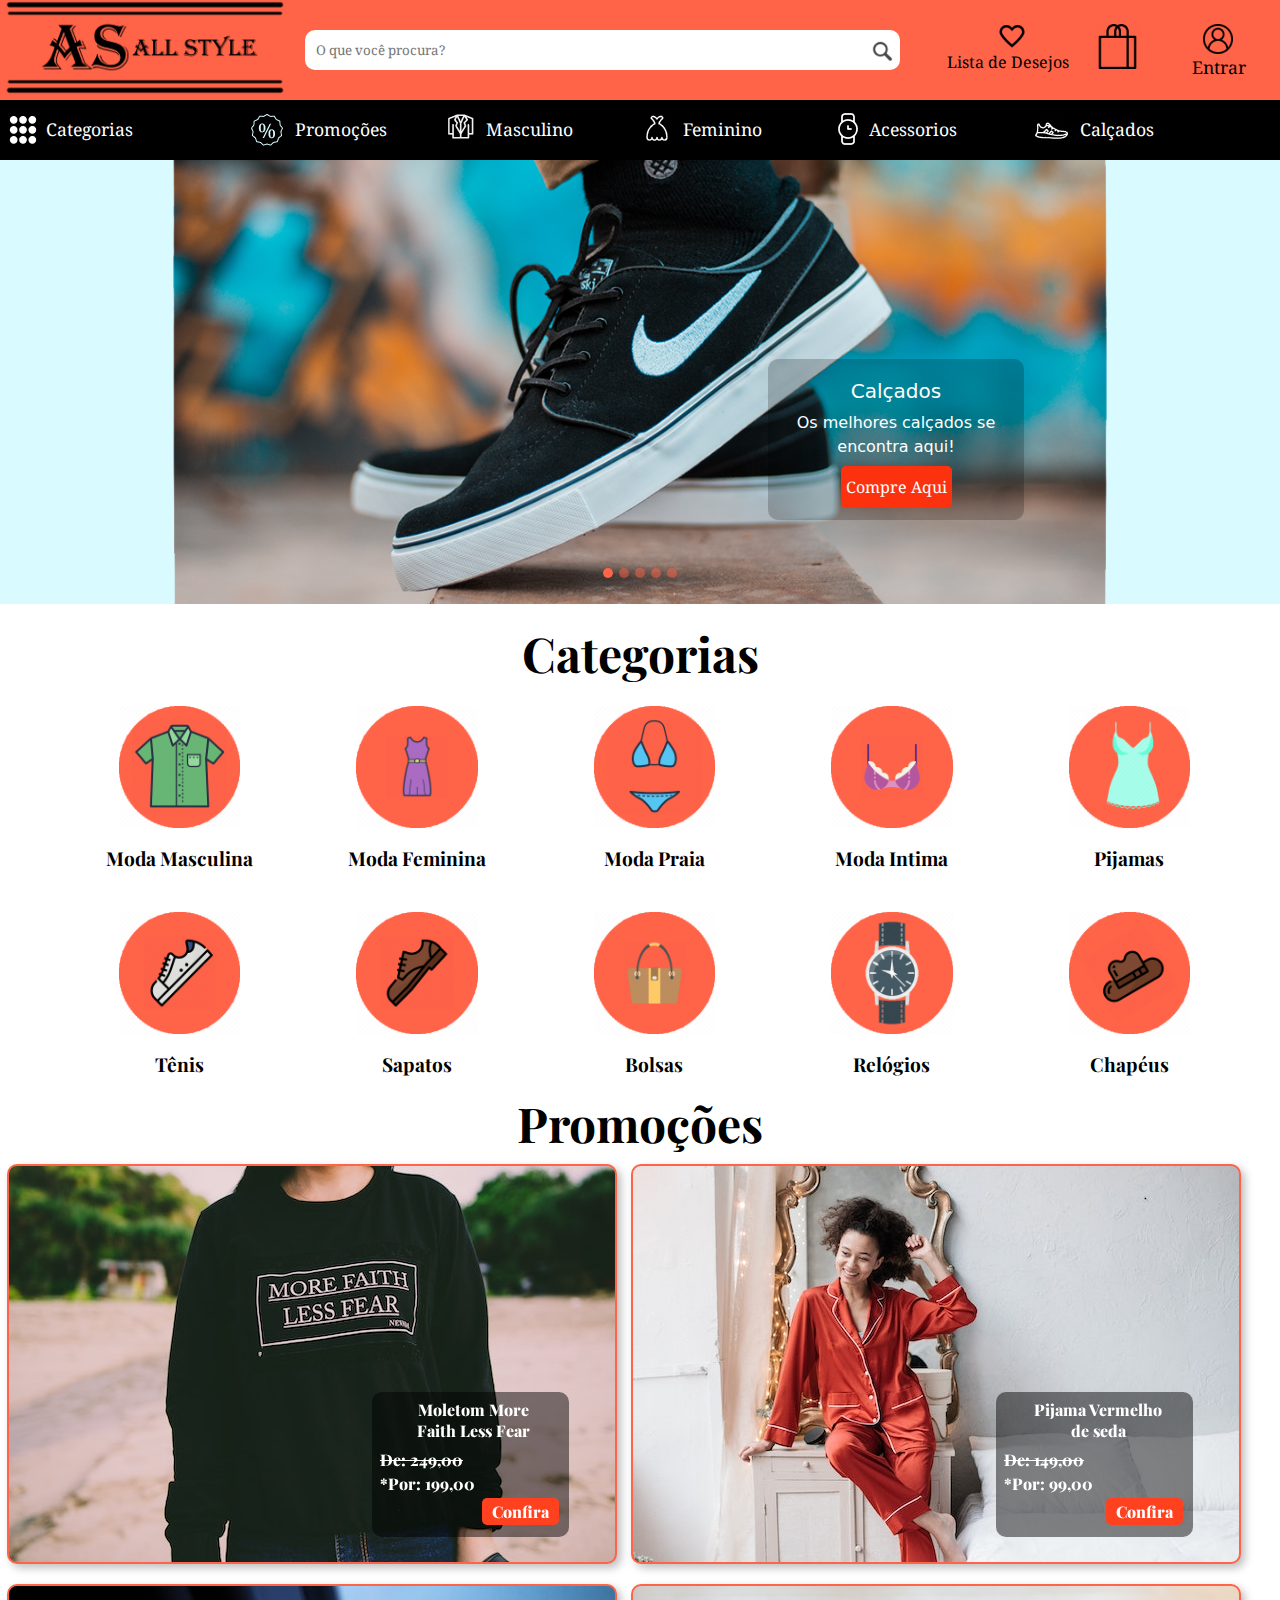
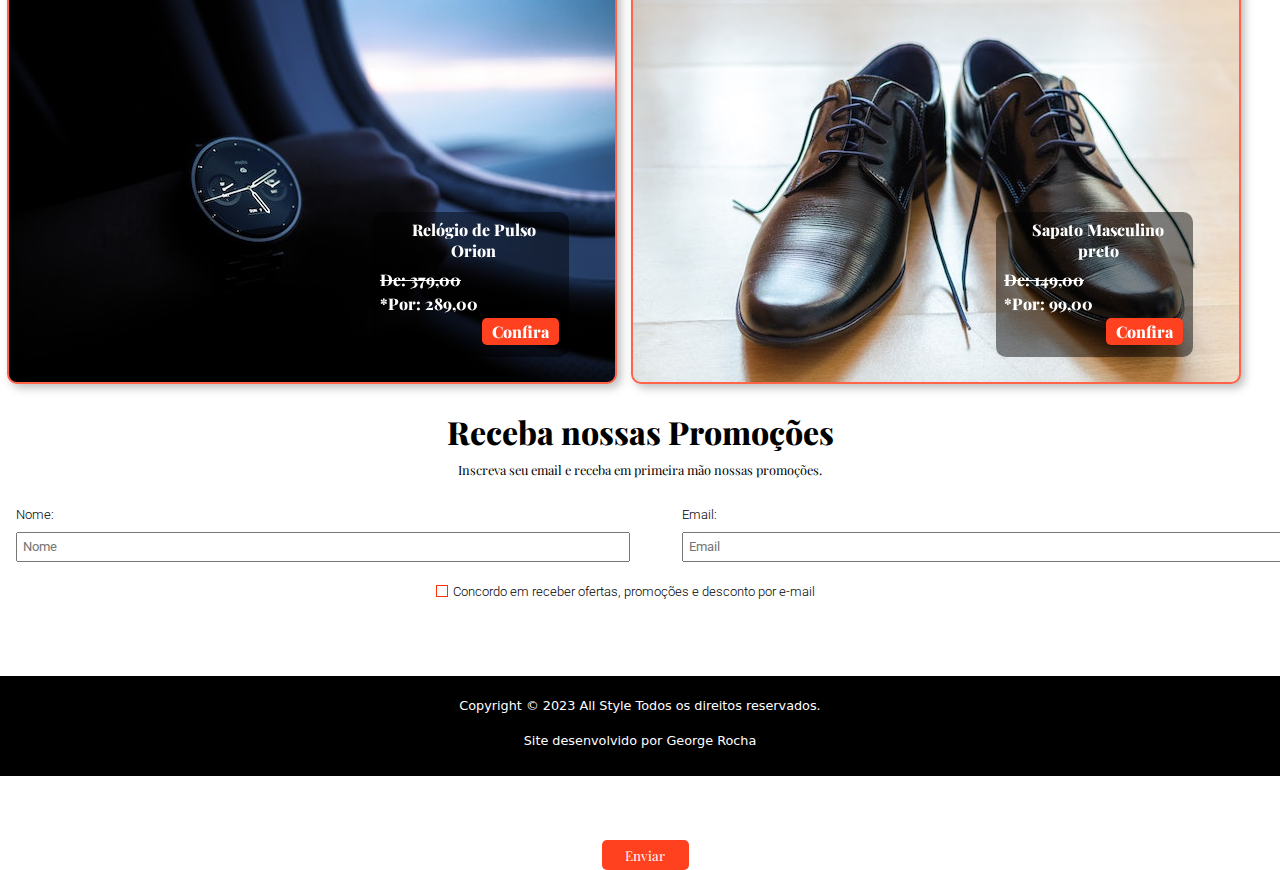
<file: index.html>
<!DOCTYPE html>
<html lang="pt-br">
<head>
    <meta charset="UTF-8">
    <meta name="viewport" content="width=device-width, initial-scale=1.0">
    <link rel="stylesheet" href="css/style.css">
    <link rel="shortcut icon" href="img/favicon.ico" type="image/x-icon">
    <link rel="stylesheet" href="bootstrap/css/bootstrap.css">
    <script src="bootstrap/js/bootstrap.js"></script>
    <script src="js/script.js"></script>
    <title>All Style - Modas Masculinas e Femininas</title>
</head>
<body>
    <div class="container-site">
        <header class="header">
            <div class="faixa01">
                <div class="menu01">
                    <div class="logo">
                        <a href="index.html"><img src="img/logo.png"></a>
                    </div>
                    <form class="formulario-busca" action="#" method="post">
                        <input type="text" name="busca" id="buscar" placeholder="O que você procura?" required>
                        <button type="submit" class="botao-buscar"><img class="icon-buscar" src="img/bt-buscar.png"></button>
                    </form>
                    <a href="wishlist.html">
                        <div class="lista-de-desejos">
                            <img src="img/icon-ld.png" class="icon-ld">
                            <span class="txt-ld">Lista de Desejos</span>
                        </div>
                    </a>
                    <div class="compras">
                        <a href="#"><img src="img/icon-compras.png" class="icon-compras"></a>
                    </div>
                    <a href="login.html">
                        <div class="login" id="login">
                            <img src="img/icon-login.png" class="icon-login">
                            <span class="txt-login">Entrar</span>
                        </div>
                    </a>
                </div>
            </div>
            <div class="faixa02">
                <div class="menu02">
                    <a href="#ctg">
                        <div class="categorias">
                            <img class="icon-ctg" src="img/icon-categorias.png">
                            <span class="txt-ctg">Categorias</span>
                        </div>
                    </a>
                    <nav class="nav-menu">
                        <ul>
                            <li><a href="#promocoes"><img src="img/icon-promocoes.png"><span>Promoções</span></a></li>
                            <li><a href="#"><img src="img/icon-masculino.png"><span>Masculino</span></a></li>
                            <li><a href="#"><img src="img/icon-feminino.png"><span>Feminino</span></a></li>
                            <li><a href="#"><img src="img/icon-acessorios.png"><span>Acessorios</span></a></li>
                            <li><a href="#"><img src="img/icon-calcado.png"><span>Calçados</span></a></li>
                        </ul>
                    </nav>
                </div>
            </div>
            <div class="banner-site">
                <div id="carouselExampleIndicators" class="carousel slide" data-bs-ride="true">
                    <div class="carousel-indicators">
                      <button type="button" data-bs-target="#carouselExampleIndicators" data-bs-slide-to="0" class="active" aria-current="true" aria-label="Slide 1"></button>
                      <button type="button" data-bs-target="#carouselExampleIndicators" data-bs-slide-to="1" aria-label="Slide 2"></button>
                      <button type="button" data-bs-target="#carouselExampleIndicators" data-bs-slide-to="2" aria-label="Slide 3"></button>
                      <button type="button" data-bs-target="#carouselExampleIndicators" data-bs-slide-to="3" aria-label="Slide 4"></button>
                      <button type="button" data-bs-target="#carouselExampleIndicators" data-bs-slide-to="4" aria-label="Slide 5"></button>
                    </div>
                    <div class="carousel-inner">
                      <div class="carousel-item active" data-bs-interval="5000">
                        <img src="img/banner-calcado.png" class="d-block w-100" alt="...">
                        <div class="carousel-caption d-none d-md-block caixa-banner">
                            <h5>Calçados</h5>
                            <p>Os melhores calçados se encontra aqui!</p>
                            <a href="#">Compre Aqui</a>
                        </div>
                      </div>
                      <div class="carousel-item" data-bs-interval="5000">
                        <img src="img/banner-moda-feminina.png" class="d-block w-100" alt="...">
                        <div class="carousel-caption d-none d-md-block caixa-banner">
                            <h5>Moda Feminina</h5>
                            <p>Suas roupas com o melhor preço.</p>
                            <a href="#">Compre Aqui</a>
                        </div>
                      </div>
                      <div class="carousel-item" data-bs-interval="5000">
                        <img src="img/banner-relogio.png" class="d-block w-100" alt="...">
                        <div class="carousel-caption d-none d-md-block caixa-banner">
                            <h5>Relógios</h5>
                            <p>Para que você nunca perca as horas!</p>
                            <a href="#">Compre Aqui</a>
                        </div>
                      </div>
                      <div class="carousel-item" data-bs-interval="5000">
                        <img src="img/banner-moda-masculina.png" class="d-block w-100" alt="...">
                        <div class="carousel-caption d-none d-md-block caixa-banner">
                            <h5>Moda Masculina</h5>
                            <p>Suas roupas com o melhor preço.</p>
                            <a href="#">Compre Aqui</a>
                        </div>
                      </div>
                      <div class="carousel-item" data-bs-interval="5000">
                        <img src="img/banner-roupa-inverno.png" class="d-block w-100" alt="...">
                        <div class="carousel-caption d-none d-md-block caixa-banner">
                            <h5>Roupa Inverno</h5>
                            <p>Roupas para o inverno com estilo é aqui!</p>
                            <a href="#">Compre Aqui</a>
                        </div>
                      </div>
                    </div>
                  </div>
            </div>        
        </header>
        <main class="main-site">
            <section id="ctg" class="main-categorias">
                <h2>Categorias</h2>
                <div class="ctg-linha">
                    <div class="container text-center">
                        <div class="row justify-content-between">
                            <div class="col-2">
                                <a href="#">
                                    <div class="card ctg" style="width: 15.18rem;">
                                        <img src="img/ctg-moda-masculina.png" class="card-img-top ctg-img">
                                        <div class="card-body">
                                          <p class="card-text">Moda Masculina</p>
                                        </div>
                                    </div>
                                </a>
                            </div>
                            <div class="col-2">
                                <a href="#">
                                    <div class="card" style="width: 15.18rem;">
                                        <img src="img/ctg-moda-feminina02.png" class="card-img-top ctg-img">
                                        <div class="card-body">
                                          <p class="card-text">Moda Feminina</p>
                                        </div>
                                    </div>
                                </a>
                            </div>
                            <div class="col-2">
                                <a href="#">
                                    <div class="card" style="width: 15.18rem;">
                                        <img src="img/ctg-moda-praia.png" class="card-img-top">
                                        <div class="card-body">
                                          <p class="card-text">Moda Praia</p>
                                        </div>
                                    </div>
                                </a>
                            </div>
                            <div class="col-2">
                                <a href="#">
                                    <div class="card" style="width: 15.18rem;">
                                        <img src="img/ctg-intima.png" class="card-img-top">
                                        <div class="card-body">
                                          <p class="card-text">Moda Intima</p>
                                        </div>
                                    </div>
                                </a>
                            </div>
                            <div class="col-2">
                                <a href="#">
                                    <div class="card" style="width: 15.18rem;">
                                        <img src="img/ctg-pijama.png" class="card-img-top">
                                        <div class="card-body">
                                          <p class="card-text">Pijamas</p>
                                        </div>
                                    </div>
                                </a>
                            </div>
                          </div>
                      </div>
                </div>
                <div class="ctg-linha">
                    <div class="container text-center">
                        <div class="row justify-content-between">
                            <div class="col-2">
                                <a href="#">
                                    <div class="card ctg" style="width: 15.18rem;">
                                        <img src="img/ctg-tenis.png" class="card-img-top ctg-img">
                                        <div class="card-body">
                                          <p class="card-text">Tênis</p>
                                        </div>
                                    </div>
                                </a>
                            </div>
                            <div class="col-2">
                                <a href="#">
                                    <div class="card" style="width: 15.18rem;">
                                        <img src="img/ctg-sapato.png" class="card-img-top ctg-img">
                                        <div class="card-body">
                                          <p class="card-text">Sapatos</p>
                                        </div>
                                    </div>
                                </a>
                            </div>
                            <div class="col-2">
                                <a href="#">
                                    <div class="card" style="width: 15.18rem;">
                                        <img src="img/ctg-bolsa.png" class="card-img-top">
                                        <div class="card-body">
                                          <p class="card-text">Bolsas</p>
                                        </div>
                                    </div>
                                </a>
                            </div>
                            <div class="col-2">
                                <a href="#">
                                    <div class="card" style="width: 15.18rem;">
                                        <img src="img/ctg-relogios.png" class="card-img-top">
                                        <div class="card-body">
                                          <p class="card-text">Relógios</p>
                                        </div>
                                    </div>
                                </a>
                            </div>
                            <div class="col-2">
                                <a href="#">
                                    <div class="card" style="width: 15.18rem;">
                                        <img src="img/ctg-chapeu.png" class="card-img-top">
                                        <div class="card-body">
                                          <p class="card-text">Chapéus</p>
                                        </div>
                                    </div>
                                </a>
                            </div>
                          </div>
                      </div>
                </div>
            </section>
            <section id="promocoes" class="promocoes">
                <h2>Promoções</h2>
                <div class="promo-linha">
                    <div class="promo-card01">
                        <div class="promo-box">
                            <h2>Moletom More Faith Less Fear</h2>
                            <p class="preco-cortado">De: 249,00</p>
                            <p>*Por: 199,00</p>
                            <a href="#">Confira</a>
                        </div>
                    </div>
                    <div class="promo-card02">
                        <div class="promo-box">
                            <h2>Pijama Vermelho de seda</h2>
                            <p class="preco-cortado">De: 149,00</p>
                            <p>*Por: 99,00</p>
                            <a href="#">Confira</a>
                        </div>
                    </div>
                </div>
                <div class="promo-linha">
                    <div class="promo-card03">
                        <div class="promo-box">
                            <h2>Relógio de Pulso Orion</h2>
                            <p class="preco-cortado">De: 379,00</p>
                            <p>*Por: 289,00</p>
                            <a href="#">Confira</a>
                        </div>
                    </div>
                    <div class="promo-card04">
                        <div class="promo-box">
                            <h2>Sapato Masculino preto</h2>
                            <p class="preco-cortado">De: 149,00</p>
                            <p>*Por: 99,00</p>
                            <a href="#">Confira</a>
                        </div>
                    </div>
                </div>
            </section>
            <section class="cadastro-email">
                <h2>Receba nossas Promoções</h2>
                <p>Inscreva seu email e receba em primeira mão nossas promoções.</p>
                <form class="formulario-promocoes" action="#" method="post">
                    <div class="nome">
                        <label for="nome">Nome:</label>
                        <input type="text" name="name" id="nome" placeholder="Nome" required>
                    </div>
                    <div class="email">
                        <label for="nome">Email:</label>
                        <input type="email" name="email" id="email" placeholder="Email" required>
                    </div>
                    <div class="confirmar-promocao">
                        <input type="checkbox" class="checkbox" id="confirmacao" name="receber-promocoes" required>
                        <label for="confirmacao">Concordo em receber ofertas, promoções e desconto por e-mail</label>
                    </div>
                    <button type="submit" class="botao-enviar">Enviar</button>
                </form>
            </section>
        </main>
        <footer class="footer">
            <p>Copyright © 2023 All Style
            Todos os direitos reservados.</p>
            <span class="develop">Site desenvolvido por <a href="https://github.com/georteofilo">George Rocha</a></span>
        </footer>
    </div>
</body>
</html>
</file>
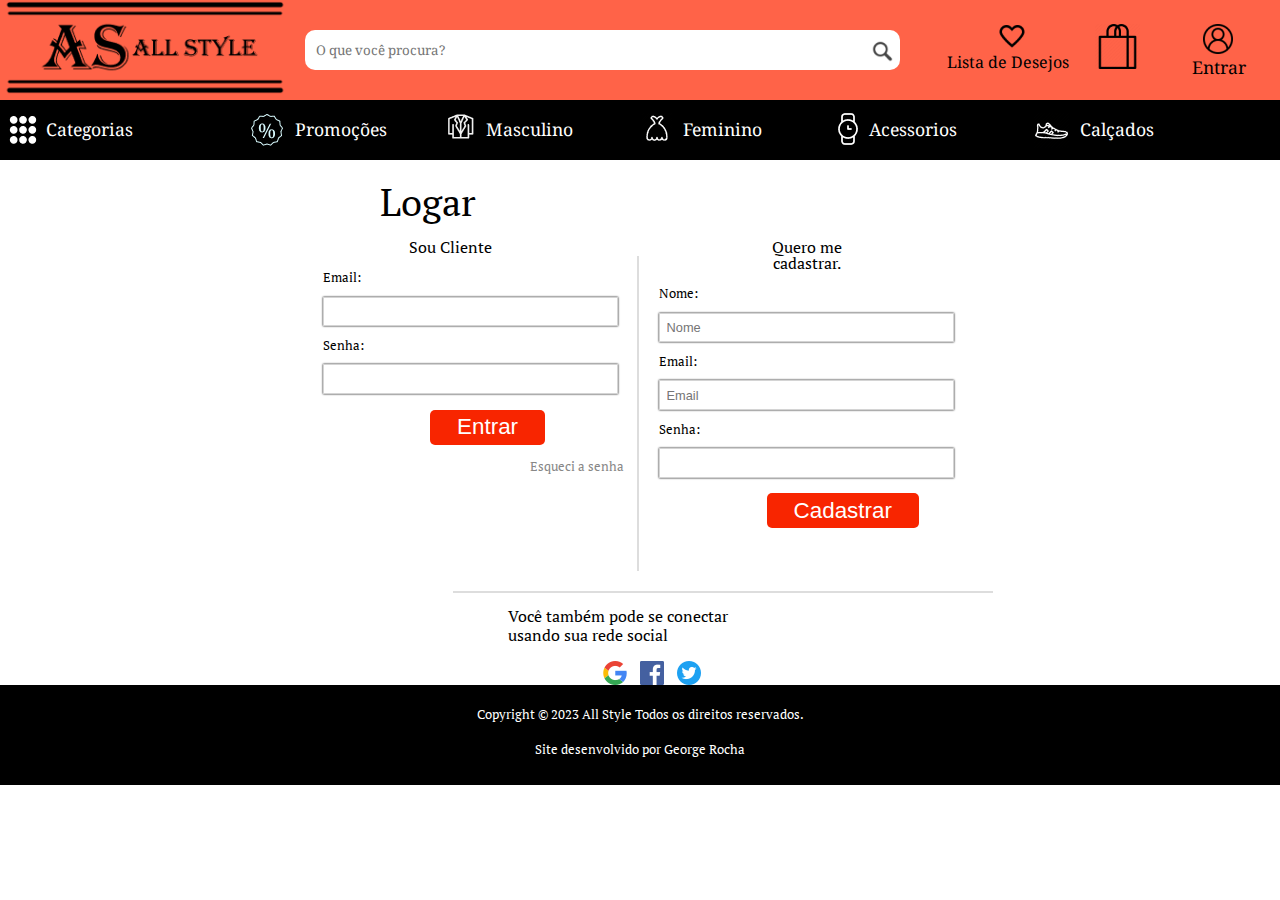
<file: login.html>
<!DOCTYPE html>
<html lang="pt-br">
<head>
    <meta charset="UTF-8">
    <meta name="viewport" content="width=device-width, initial-scale=1.0">
    <link rel="stylesheet" href="css/style.css">
    <link rel="shortcut icon" href="img/favicon.ico" type="image/x-icon">
    <link rel="stylesheet" href="bootstrap/css/bootstrap.css">
    <script src="bootstrap/js/bootstrap.js"></script>
    <script src="js/script.js"></script>
    <title>All Style - Modas Masculinas e Femininas</title>
</head>
<body>
    <div class="container-login">
        <header class="header">
            <div class="faixa01">
                <div class="menu01">
                    <div class="logo">
                        <a href="index.html"><img src="img/logo.png"></a>
                    </div>
                    <form class="formulario-busca" action="#" method="post">
                        <input type="text" name="busca" id="buscar" placeholder="O que você procura?" required>
                        <button type="submit" class="botao-buscar"><img class="icon-buscar" src="img/bt-buscar.png"></button>
                    </form>
                    <a href="#">
                        <div class="lista-de-desejos">
                            <img src="img/icon-ld.png" class="icon-ld">
                            <span class="txt-ld">Lista de Desejos</span>
                        </div>
                    </a>
                    <div class="compras">
                        <a href="#"><img src="img/icon-compras.png" class="icon-compras"></a>
                    </div>
                    <a href="login.html">
                        <div class="login" id="login">
                            <img src="img/icon-login.png" class="icon-login">
                            <span class="txt-login">Entrar</span>
                        </div>
                    </a>
                </div>
            </div>
            <div class="faixa02">
                <div class="menu02">
                    <div class="categorias">
                        <img class="icon-ctg" src="img/icon-categorias.png">
                        <span class="txt-ctg">Categorias</span>
                    </div>
                    <nav class="nav-menu">
                        <ul>
                            <li><a href="#"><img src="img/icon-promocoes.png"><span>Promoções</span></a></li>
                            <li><a href="#"><img src="img/icon-masculino.png"><span>Masculino</span></a></li>
                            <li><a href="#"><img src="img/icon-feminino.png"><span>Feminino</span></a></li>
                            <li><a href="#"><img src="img/icon-acessorios.png"><span>Acessorios</span></a></li>
                            <li><a href="#"><img src="img/icon-calcado.png"><span>Calçados</span></a></li>
                        </ul>
                    </nav>
                </div>
            </div>      
        </header>
        <main class="main-login">
            <div class="box-logar">
                <h2>Logar</h2>
                <div class="logar">
                    <h3>Sou Cliente</h3>
                    <form class="form-login" id="form-login" action="#">
                        <label for="email">Email:</label>
                        <input type="email" name="email" id="input-email" required>
                        <label for="senha">Senha:</label>
                        <input type="password" name="senha" id="input-senha" required>
                        <button type="submit">Entrar</button>
                        <a href="#">Esqueci a senha</a>
                    </form>
                </div>
                <div class="separador-logar"></div>
                <div class="cadastrar-login">
                    <h3>Quero me cadastrar.</h3>
                    <form class="form-cadastro" id="form-cadastro" action="#">
                        <label for="nome">Nome:</label>
                        <input type="text" name="nome" placeholder="Nome" required>
                        <label for="email">Email:</label>
                        <input type="email" name="email" id="input-email" placeholder="Email" required>
                        <label for="senha">Senha:</label>
                        <input type="password" name="senha" id="input-senha" required>
                        <button type="submit">Cadastrar</button>
                    </form>
                </div>
                <div class="separador-horizontal"></div>  
                <h3>Você também pode se conectar usando sua rede social</h3>
                    <div class="redes-sociais">
                        <div class="google"><img src="img/google-icon.png"></div>
                        <div class="facebook"><img src="img/facebook-icon.png"></div>
                        <div class="twitter"><img src="img/twitter-icon.png"></div>
                    </div>
            </div>
        </main>

        <footer class="footer">
            <p>Copyright © 2023 All Style
            Todos os direitos reservados.</p>
            <span class="develop">Site desenvolvido por <a href="https://github.com/georteofilo">George Rocha</a></span>
        </footer>
    </div>
</body>
</html>
</file>
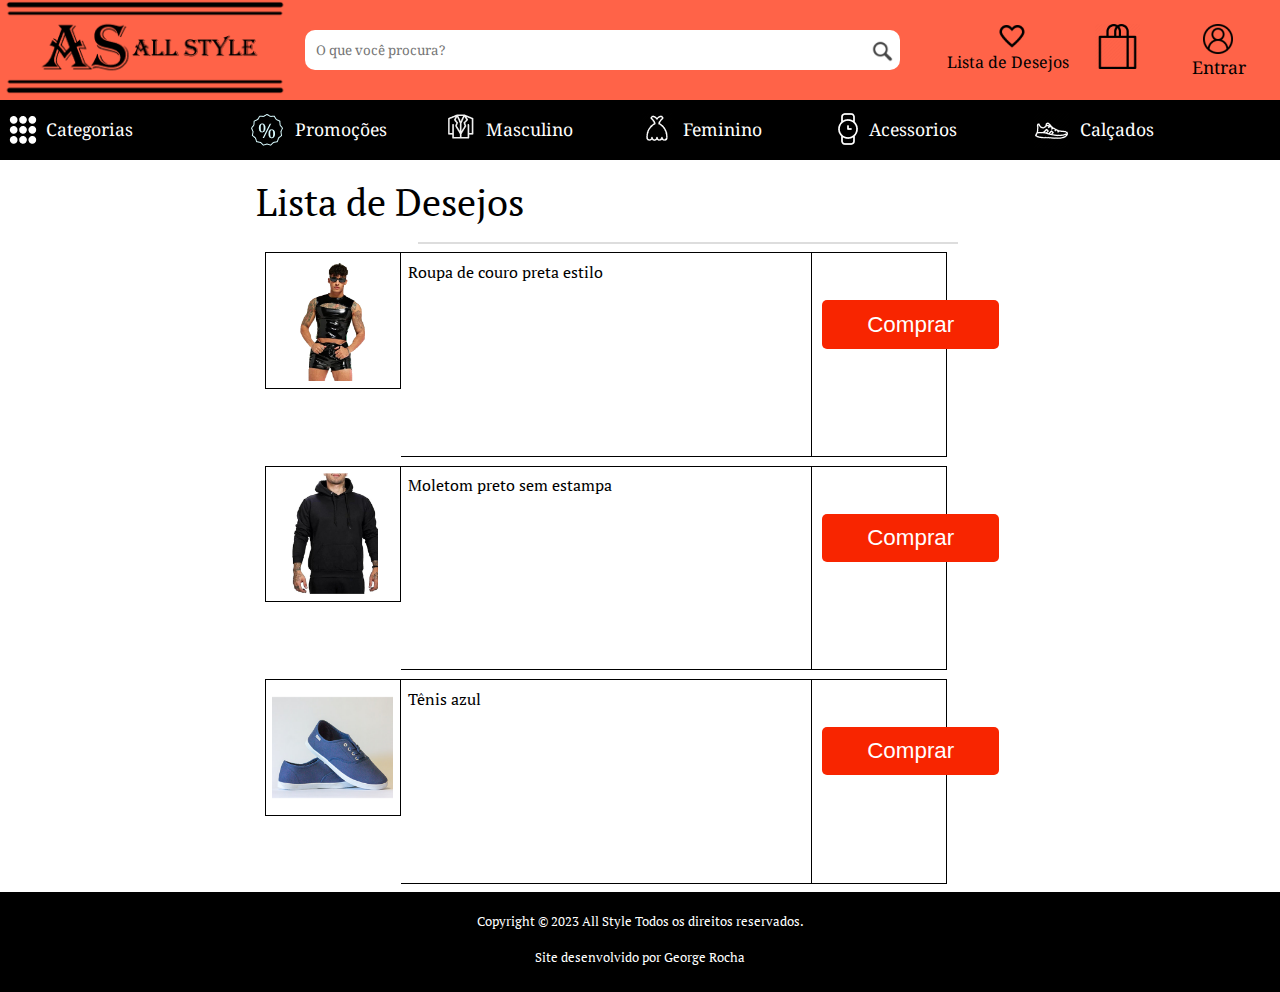
<file: wishlist.html>
<!DOCTYPE html>
<html lang="pt-br">
<head>
    <meta charset="UTF-8">
    <meta name="viewport" content="width=device-width, initial-scale=1.0">
    <link rel="stylesheet" href="css/style.css">
    <link rel="shortcut icon" href="img/favicon.ico" type="image/x-icon">
    <link rel="stylesheet" href="bootstrap/css/bootstrap.css">
    <script src="bootstrap/js/bootstrap.js"></script>
    <script src="js/script.js"></script>
    <title>All Style - Modas Masculinas e Femininas</title>
</head>
<body>
    <div class="container-login">
        <header class="header">
            <div class="faixa01">
                <div class="menu01">
                    <div class="logo">
                        <a href="index.html"><img src="img/logo.png"></a>
                    </div>
                    <form class="formulario-busca" action="#" method="post">
                        <input type="text" name="busca" id="buscar" placeholder="O que você procura?" required>
                        <button type="submit" class="botao-buscar"><img class="icon-buscar" src="img/bt-buscar.png"></button>
                    </form>
                    <a href="#">
                        <div class="lista-de-desejos">
                            <img src="img/icon-ld.png" class="icon-ld">
                            <span class="txt-ld">Lista de Desejos</span>
                        </div>
                    </a>
                    <div class="compras">
                        <a href="#"><img src="img/icon-compras.png" class="icon-compras"></a>
                    </div>
                    <a href="login.html">
                        <div class="login" id="login">
                            <img src="img/icon-login.png" class="icon-login">
                            <span class="txt-login">Entrar</span>
                        </div>
                    </a>
                </div>
            </div>
            <div class="faixa02">
                <div class="menu02">
                    <div class="categorias">
                        <img class="icon-ctg" src="img/icon-categorias.png">
                        <span class="txt-ctg">Categorias</span>
                    </div>
                    <nav class="nav-menu">
                        <ul>
                            <li><a href="#"><img src="img/icon-promocoes.png"><span>Promoções</span></a></li>
                            <li><a href="#"><img src="img/icon-masculino.png"><span>Masculino</span></a></li>
                            <li><a href="#"><img src="img/icon-feminino.png"><span>Feminino</span></a></li>
                            <li><a href="#"><img src="img/icon-acessorios.png"><span>Acessorios</span></a></li>
                            <li><a href="#"><img src="img/icon-calcado.png"><span>Calçados</span></a></li>
                        </ul>
                    </nav>
                </div>
            </div>      
        </header>
        <main class="main-wishlist">
            <h2>Lista de Desejos</h2>
            <div class="separador-horizontal"></div>  
            <div class="linha-wishlist">
                <div class="produto">
                    <div class="produto-img"><img src="img/produto-01.png"></div>
                    <div class="produto-descricao"><p>Roupa de couro preta estilo</p></div>
                    <div class="bt-comprar"><a href="#"><button>Comprar</button></a></div>
                </div>
                <div class="produto">
                    <div class="produto-img"><img src="img/produto-02.png"></div>
                    <div class="produto-descricao"><p>Moletom preto sem estampa</p></div>
                    <div class="bt-comprar"><a href="#"><button>Comprar</button></a></div>
                </div>
                <div class="produto">
                    <div class="produto-img"><img src="img/produto-03.png"></div>
                    <div class="produto-descricao"><p>Tênis azul </p></div>
                    <div class="bt-comprar"><a href="#"><button>Comprar</button></a></div>
                </div>
            </div>
        </main>
        <footer class="footer">
            <p>Copyright © 2023 All Style
            Todos os direitos reservados.</p>
            <span class="develop">Site desenvolvido por <a href="https://github.com/georteofilo">George Rocha</a></span>
        </footer>
    </div>
</body>
</html>
</file>
<file: css/style.css>
/*Fontes*/
@import url('https://fonts.googleapis.com/css2?family=Noto+Serif&display=swap');
@import url('https://fonts.googleapis.com/css2?family=Playfair+Display:ital,wght@0,600;1,400&display=swap');
@import url('https://fonts.googleapis.com/css2?family=Roboto:wght@300&display=swap');
@import url('https://fonts.googleapis.com/css2?family=PT+Serif&display=swap');

/* Variaveis */
:root{
    --font-menu: 'Noto Serif', serif;
    --cor-principal:#FF6348;
    --cor-botao: #fc320f;
    --cor-botao-hover: #f82500;
    --cor-fundo: #fff;
    --preto: #000;
    --branco: #fff;
    --font-banner-box: 'Playfair Display', serif;
    --font-formulario: 'Roboto', sans-serif;
    --font-corpo: 'PT Serif', serif;
}

body{
    margin: 0;
    padding: 0;
}

img, picture, figure{
    max-width: 100%;

}

a{
    text-decoration: none;
    color: #000;

}
.container-site{
    background-color: var(--cor-fundo);
}

.faixa01{
    width: 100%;
    height: 100px;
    background-color: var(--cor-principal);
}
.menu01{
    width: 1280px;
    height: 100px;
    margin: 0 auto;
}


.logo {
    width: 290px;
    height: 100px;
    float: left;
}

.formulario-busca{
    float: left;
    width: 630px;
    height: 100px;
}

#buscar{
    text-decoration: none;
    border: none;
    width: 560px;
    padding: 11px;
    float: left;
    margin-top: 30px;
    margin-left: 15px;
    border-top-left-radius: 10px;
    border-bottom-left-radius: 10px;
    font-family: var(--font-menu);

}

.formulario-busca input:focus, select:focus{
    box-shadow: none;
    border: 0 none;
    outline: 0;
}

.botao-buscar{
    width: 35px;
    margin-top: 30px;
    padding: 5px 5px;
    text-decoration: none;
    background-color: #fff;
    border: 0 none;
    border-top-right-radius: 10px;
    border-bottom-right-radius: 10px;
}
.icon-buscar{
    padding-top: 3px;
    padding-bottom: 2px;
}

.lista-de-desejos{
    width: 122px;
    height: 59px;
    margin-top: 20px;
    margin-left: 27px;
    float: left;
}

.icon-ld{
    float: left;
    margin-left: 50px;
}

.txt-ld{
    float: left;
    font-family: var(--font-menu);
    font-size: 1em;
    color: var(--preto);

}

.compras {
    width: 71px;
    height: 100px;
    float: left;
    margin-left: 26px;
}

.icon-compras{
    width: 45px;
    height: 45px;
    margin-top: 24px;
}   

.login{
    width: 57px;
    height: 100px;
    float: left;
    margin-left: 23px;
    cursor: pointer;
}

.icon-login{
    width: 30px;
    height: 30px;
    margin-top: 1.5em;
    margin-left: 0.9em;
}

.txt-login{
    font-family: var(--font-menu);
    color: var(--preto);
    font-size: 1.1em;
    margin-left: 3px;
}

.faixa02{
    width: 100%;
    height: 60px;
    background-color: #000;
}

.menu02{
    width: 1280px;
    height: 60px;
    margin: 0 auto;
    text-align: left;
}

.categorias{
    width: 134px;
    height: 30px;
    margin-top: 0.63em;
    float: left;
}

.icon-ctg{
    float: left;
}

.txt-ctg{
    font-family: var(--font-menu);
    color: var(--branco);
    font-size: 1.1em;
    float: left;
    margin-top: 0.31em;
}

.nav-menu{
    width: 1083px;
    height: 60px;
    float: left;
}

.nav-menu li{
    width: 196px;
    height: 60px;
    list-style: none;
    float: left;
    padding-left: 1.25em;
}
.nav-menu li:first-child{
    margin-left: 4em;
}

.nav-menu a{
    text-decoration: none;
    color: var(--branco);
    font-family: var(--font-menu);
    font-size: 1.1em;
}

.nav-menu img{
    margin: 0.75em 0;
    float: left;
}
.nav-menu span{
    padding-left: 0.62em;
    padding-top: 0.9em;
    float: left;
}

.caixa-banner a{
    text-decoration: none;
    color: #fff;
    background-color: var(--cor-botao);
    padding: 10px 5px;
    border-radius: 5px;
    font-family: var(--font-menu);
}

.caixa-banner a:hover{
    background-color: var(--cor-botao-hover);
}

.main-site{
    width: 1280px;
    margin: 0 auto;
}

.main-categorias{
    width: 1280px;
    float: left;
}

.main-categorias h2{
    font-family: var(--font-banner-box);
    font-weight: 700;
    text-align: center;
    font-size: 3em;
    padding-top: 0.42em;
    color: var(--preto);
}

.ctg-linha{
    margin-top: 1.5em;
    margin-right: 3em;
}

.card-text{
    font-family: var(--font-banner-box);
    font-size: 1.2em;
    font-weight: 700;
    color: var(--preto);
}

.promocoes{
    width: 1280px;
}

.promocoes h2{
    font-family: var(--font-banner-box);
    font-size: 3em;
    font-weight: 700;
    text-align: center;
    color: var(--preto);
}
.promo-linha{
    width: 1280px;
    height: 420px;
}
.promo-card01, .promo-card02, .promo-card03, .promo-card04{
    box-sizing: border-box;
    float:left;
    width: 610px;
    height: 400px;
    margin: 0.21em 0.44em;
    border: 2px solid #FF6348;
    filter: drop-shadow(4px 4px 4px rgba(0, 0, 0, 0.25));
    border-radius: 10px;
}

.promo-card01{
    background: url(../img/pexels-rangga-aditya-armien-189199\(1\).jpg);
}
.promo-card02{
    background: url(../img/pexels-pavel-danilyuk-6443375.jpg);
}
.promo-card03{
    background: url(../img/pexels-donald-tong-23475.jpg);
}
.promo-card04{
    background: url(../img/pexels-lukas-292999.jpg);
}
.promo-box{
    position: absolute;
    width: 197px;
    height: 145px;
    left: 22.6841em;
    top: 14.1282em;
    background: rgba(0, 0, 0, 0.47);
    border-radius: 10px;
}

.promo-box h2{
    width: 140px;
    height: 52px;
    font-family: 'Playfair Display';
    font-style: normal;
    font-weight: 800;
    font-size: 1em;
    line-height: 1.31em;
    margin-top: 0.5em;
    margin-left: 2em;
    margin-bottom: 0;
    text-align: center;
    color: var(--branco);
}

.promo-box p{
    font-family: 'Playfair Display';
    font-style: normal;
    font-weight: 800;
    font-size: 1em;
    line-height: 1em;
    padding-left: 0.5em;
    margin-bottom: 0.5em;
    color: #FFFFFF;
}

.preco-cortado{
    text-decoration: line-through;
}

.promo-box a{
    width: 58px;
    height: 21px;
    background: #FF4120;
    padding: 3px 10px;
    border-radius: 5px;
    font-family: 'Playfair Display';
    font-style: normal;
    font-weight: 800;
    font-size: 1em;
    text-align: center;
    color: var(--branco);
    margin-left: 6.88em;
}
.cadastro-email{
    width: 1280px;
    height: 260px;
}

.cadastro-email h2{
    font-family: 'Playfair Display';
    font-style: normal;
    font-weight: 800;
    font-size: 2em;
    line-height: 1em;
    margin-top: 0.5em;
    text-align: center;
    color: var(--preto);
}
.cadastro-email p{
    font-family: 'Playfair Display';
    font-style: normal;
    font-weight: 400;
    font-size: 0.8em;
    margin-top: 1.2em;
    line-height: 1em;
    text-align: center;
    color: var(--preto);
}
.formulario-promocoes{
    width: 100%;
    margin: 0.6em 1em;
    float: left;

}
.nome{
    width: 48%;
    float: left;
    margin-right: 2%;
}
.email{
    width: 48%;
    float: right;
    margin-left: 2%;
}

.main-site label{
    width: 100%;
    font-family: var(--font-formulario);
    font-weight: 300;
    font-style: normal;
    font-size: 0.8em;
    line-height: 1em;
    margin-bottom: 0.8em;
    color: #000000;
}
.nome input{
    width: 100%;
    padding: 0.4em;
    font-family: var(--font-formulario);
}
.email input{
    width: 100%;
    padding: 0.4em;
    font-family: var(--font-formulario);
}

.confirmar-promocao{
    width: 400px;
    height:40px;
    position: relative;
    display: flex;
    align-items: center;
    top: 1em;
    left: 32%;
    cursor: pointer;
}

.confirmar-promocao input{
    display: none;
}
.confirmar-promocao label{
    cursor: pointer;
}
  
.confirmar-promocao label {
    margin-left: 10px;
}
  
  
.confirmar-promocao {
    margin-bottom: 10px;
  }

.confirmar-promocao input + label::before{
    content: '';
    width: 12px;
    height: 12px;
    background-color: var(--branco);
    border: 1px solid var(--cor-botao);
    display: inline-block;
    vertical-align: middle;
    margin-right: 5px;
    margin-bottom: 3px;
}

.confirmar-promocao input:checked + label::before{
    background-image: url("data:image/svg+xml,%3Csvg width='10' height='10' viewBox='0 0 12 12' fill='none' xmlns='http://www.w3.org/2000/svg'%3E%3Crect width='12' height='12' fill='%23FF4120'/%3E%3Cpath d='M2 6L5 9L10 3' stroke='white' stroke-linecap='round'/%3E%3C/svg%3E");
} 

.botao-enviar{
    width: 87px;
    height: 30px;
    background: #FF4120;
    border-radius: 5px;
    border: none;
    position: absolute;
    top: 183em;
    left: 47%;
    font-family: var(--font-banner-box);
    color: var(--branco);
}

.footer{    
    width: 100%;
    height: 100px;
    background-color: var(--preto);
    color: var(--branco);
    text-align: center;
    padding-top: 20px;
    font-size: 0.8em;
    float: left;
}

.footer a{
    text-decoration: none;
    color: rgb(255, 255, 255);
}

.container-login{
    font-family: var(--font-corpo);
}

.main-login{
    width: 66.6666vw;
    margin-left: 17%;
    color: #000;
    font-family: var(--font-corpo);
}

.main-login h2, .main-wishlist h2{
    font-size: 2.4em;
    margin-top: 0.5em;
    margin-left: 2em;
}

.box-logar{
    width: 80%;
    float: left;
    margin-left: 10%;
}
.box-logar h2{
    width: 100%;
    float: left;
}

.logar, .cadastrar-login{
    width: 45%;
    float: left;
    margin: 0 2%;
}

.separador-logar{
    float: left;
    height: 35vh;
    margin-top: 1.4em;
    border-right: 2px solid #dddddd;
    background-color: #000;
}


.logar h3, .cadastrar-login h3{
    margin:0.5em 0;
    font-size: 1.4em;
    text-align: center;
    line-height: 1em;
}

.form-login, .form-cadastro{
    float: left;
}

.form-login label, .form-cadastro label{
    float: left;
    width: 100%;
    margin: 0.5em;
    font-size: 0.8em;
}
.form-login input, .form-cadastro input{
    float: left;
    margin: 1% 2%;
    width: 96%;
    padding: 0.5em;
    font-size: 0.8em;
    border: 1px solid rgb(212, 212, 212);
    outline: 0;
    box-shadow: 0 0 2px black;
}

.form-login input:focus, .form-cadastro input:focus{
    border: 1px solid var(--cor-principal);
    appearance: none;
}

.form-login button, .form-cadastro button{
    float: left;
    padding: 0.2em 1.2em;
    border: 0;
    background-color: #f82500;
    border-radius: 5px;
    margin: 4% 37%;
    font-size: 1.4em;
    color: #fff;
}
.form-login a{
    float: right;
    font-size: 0.8em;
    color: #888787;
}

.form-login a:hover{
    text-decoration: underline;
}

.separador-horizontal{
    float: left;
    width: 60vh;
    margin-top: 3%;
    margin-left: 22%;
    border-bottom: 2px solid #dddddd;
    background-color: #000;
}

.box-logar h3{
    float: left;
    font-size: 1em;
    margin: 2% 30%;
}   

.redes-sociais{
    width: 100%;
    float: left;
    margin-left: 43%;
}

.google, .facebook, .twitter {
    width: 30px;
    float: left;
    margin-left: 1%;
}

.main-wishlist{
    width: 66.6666%;
    float: left;
    color: #000;
    font-family: var(--font-corpo);
    margin-left:14%;
}
.main-wishlist .separador-horizontal{
    float: left;
    width: 60vh;
    margin:1% 0;
    margin-left: 28%;
    border-bottom: 2px solid #dddddd;
    background-color: #000;
}

.produto{
    float: left;
    width: 80%;
    margin-left: 10%;
    margin-bottom: 1%;
}

.produto-img{
    width: 20%;
    border: 1px solid black;
    float: left;
    padding: 1%;
}

.produto-descricao{
    width: 60%;
    height: 12.8em;
    border-top: 1px solid black;
    border-bottom: 1px solid black;
    float: left;
    padding: 1%;
}

.bt-comprar{
    width: 20%;
    height: 12.8em;
    border: 1px solid black;
    float: left;
}

.bt-comprar button{
    padding: 0.5em 2em;
    border: 0;
    background-color: #f82500;
    border-radius: 5px;
    margin: 35% 8%;
    font-size: 1.4em;
    color: #fff;
}
</file>
